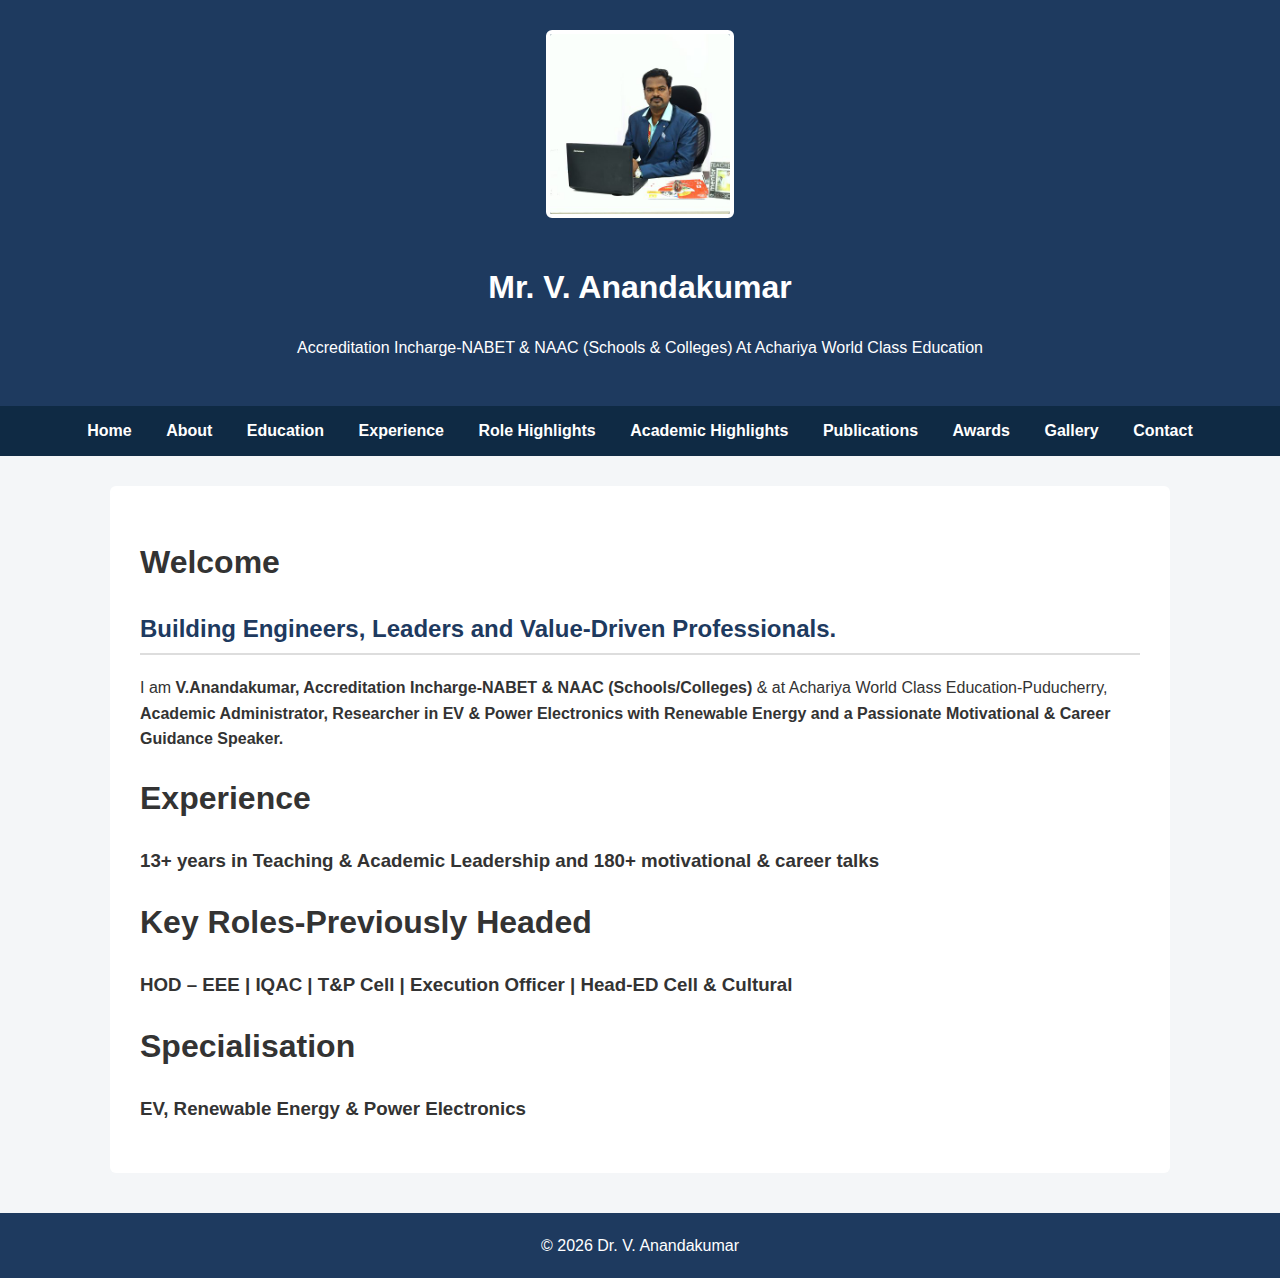
<file: index.html>
<!DOCTYPE html>
<html lang="en">
<head>
  <meta charset="UTF-8">
  <title>Mr. V. Anandakumar</title>
  <link rel="stylesheet" href="style.css">
</head>
<body>

<header>
  <img src="profile.jpg" width="500px" alt="Mr. V. Anandakumar">
  <h1>Mr. V. Anandakumar</h1>
  <p>Accreditation Incharge-NABET & NAAC (Schools & Colleges) At Achariya World Class Education </p>
</header>

<nav>
  <a href="index.html">Home</a>
  <a href="about.html">About</a>
  <a href="education.html">Education</a>
  <a href="experience.html">Experience</a>
  <a href="Role Highlights.htm">Role Highlights</a>
  <a href="Academic.html">Academic Highlights</a>
  <a href="publications.html">Publications</a>
  <a href="awards.html">Awards</a>
   <a href="Gallery.html">Gallery</a>
  <a href="contact.html">Contact</a>
</nav>

<section>
  <h1>Welcome</h1>
  <p>
    

    <h2>Building Engineers, Leaders and Value-Driven Professionals.</h2>

I am <b>V.Anandakumar, Accreditation Incharge-NABET & NAAC (Schools/Colleges) </b>& at Achariya World Class Education-Puducherry,<b> Academic Administrator, Researcher in EV & Power Electronics with Renewable Energy and a Passionate Motivational & Career Guidance Speaker.</b>
<h1>Experience</h1>
<h3>13+ years in Teaching & Academic Leadership and 180+ motivational & career talks
</h3>

<h1>Key Roles-Previously Headed</h1>
<h3>HOD – EEE | IQAC | T&P Cell | Execution Officer | Head-ED Cell & Cultural</h3>

<h1>Specialisation</h1>
<h3>EV, Renewable Energy & Power Electronics</h3>


  </p>

</section>

<footer>
  © 2026 Dr. V. Anandakumar
</footer>

</body>
</html>
</file>
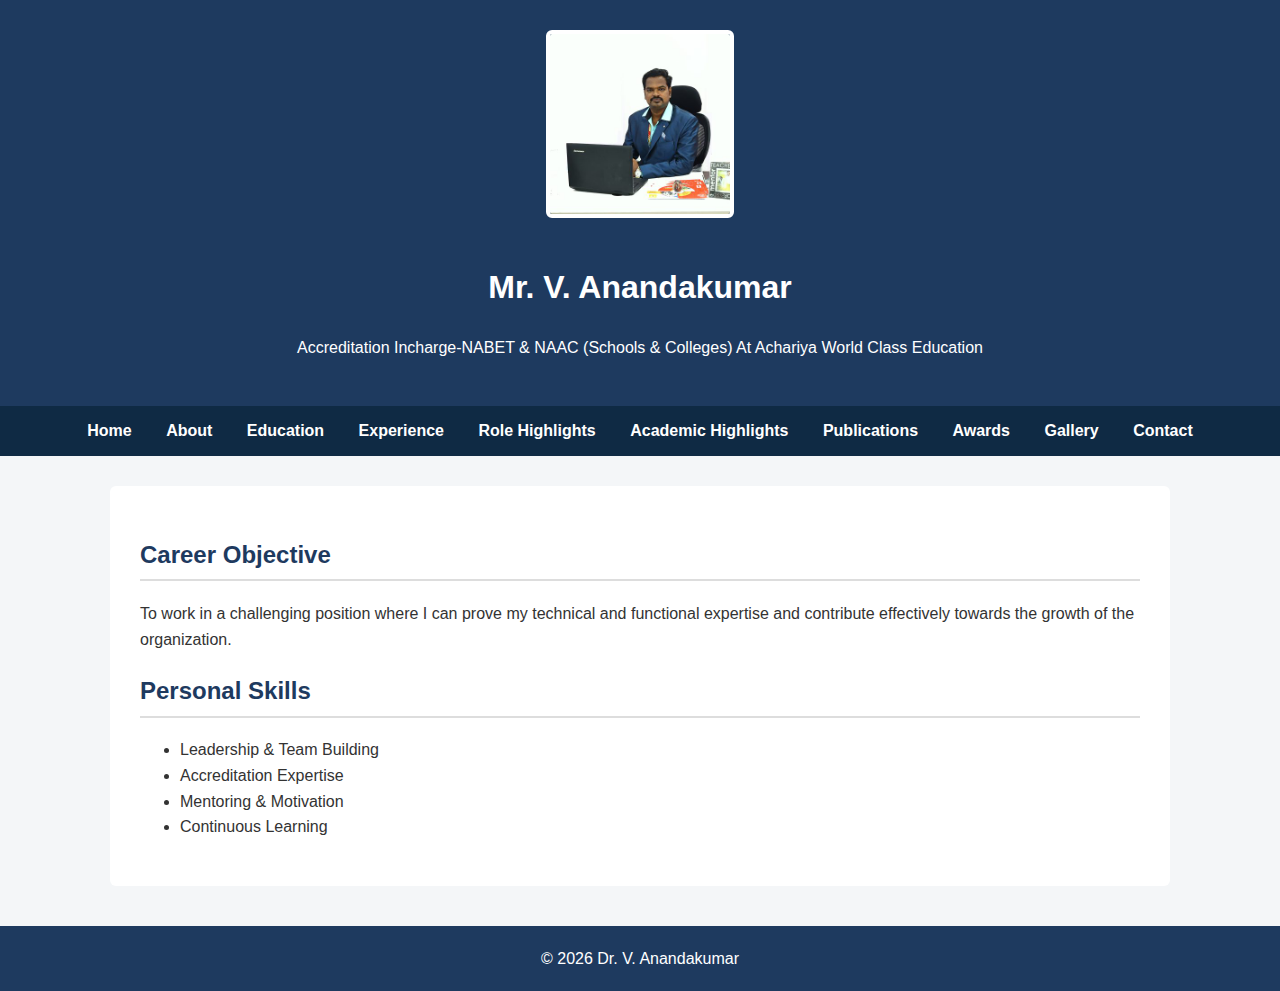
<file: about.html>
<!DOCTYPE html>
<html>
<head>
  <title>About | Dr. V. Anandakumar</title>
  <link rel="stylesheet" href="style.css">
</head>
<body>


<header>
  <img src="profile.jpg" width="500px" alt="Mr. V. Anandakumar">
  <h1>Mr. V. Anandakumar</h1>
  <p>Accreditation Incharge-NABET & NAAC (Schools & Colleges) At Achariya World Class Education </p>
</header>

<nav>
  <a href="index.html">Home</a>
  <a href="about.html">About</a>
  <a href="education.html">Education</a>
  <a href="experience.html">Experience</a>
  <a href="Role Highlights.htm">Role Highlights</a>
  <a href="Academic.html">Academic Highlights</a>
  <a href="publications.html">Publications</a>
  <a href="awards.html">Awards</a>
   <a href="Gallery.html">Gallery</a>
  <a href="contact.html">Contact</a>
</nav>

<section>
  <h2>Career Objective</h2>
  <p>
    To work in a challenging position where I can prove my technical and functional
    expertise and contribute effectively towards the growth of the organization.
  </p>

  <h2>Personal Skills</h2>
  <ul>
    <li>Leadership & Team Building</li>
    <li>Accreditation Expertise</li>
    <li>Mentoring & Motivation</li>
    <li>Continuous Learning</li>
  </ul>


</section>

<footer>© 2026 Dr. V. Anandakumar</footer>
</body>
</html>
</file>
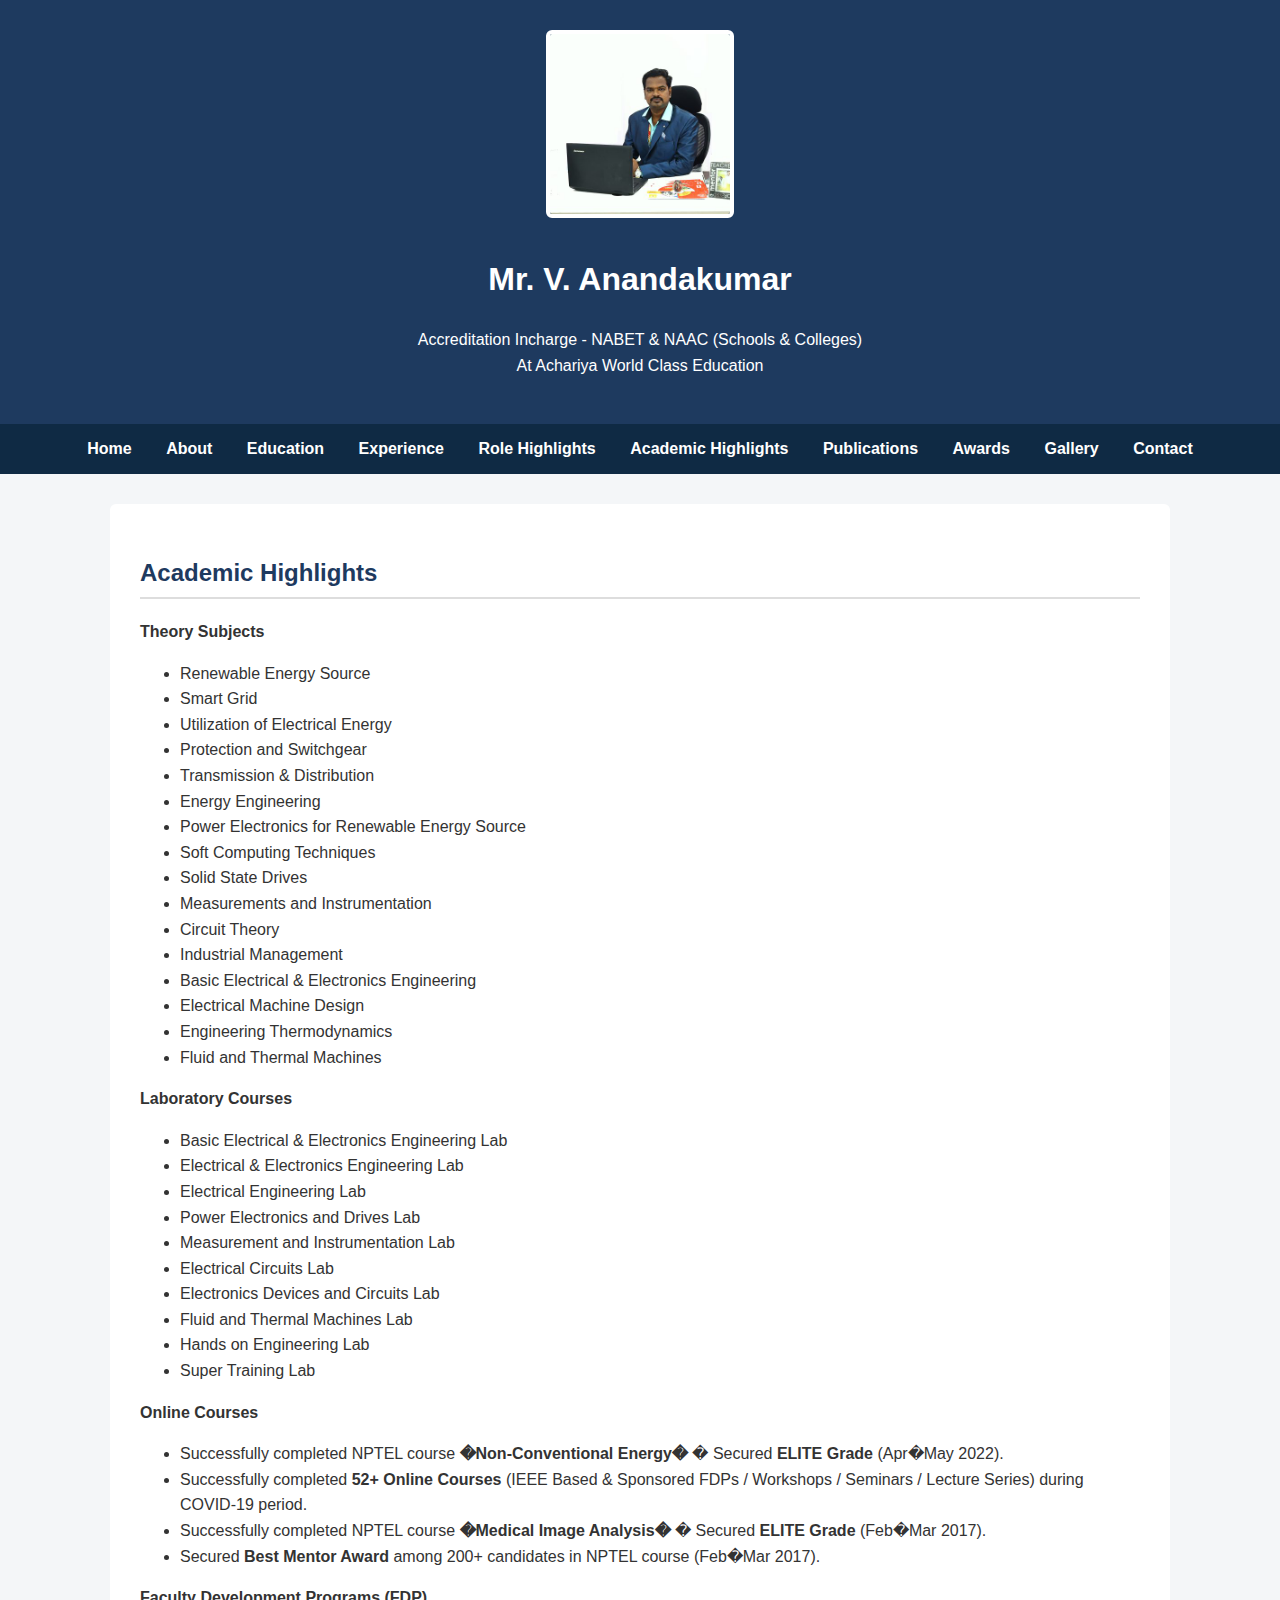
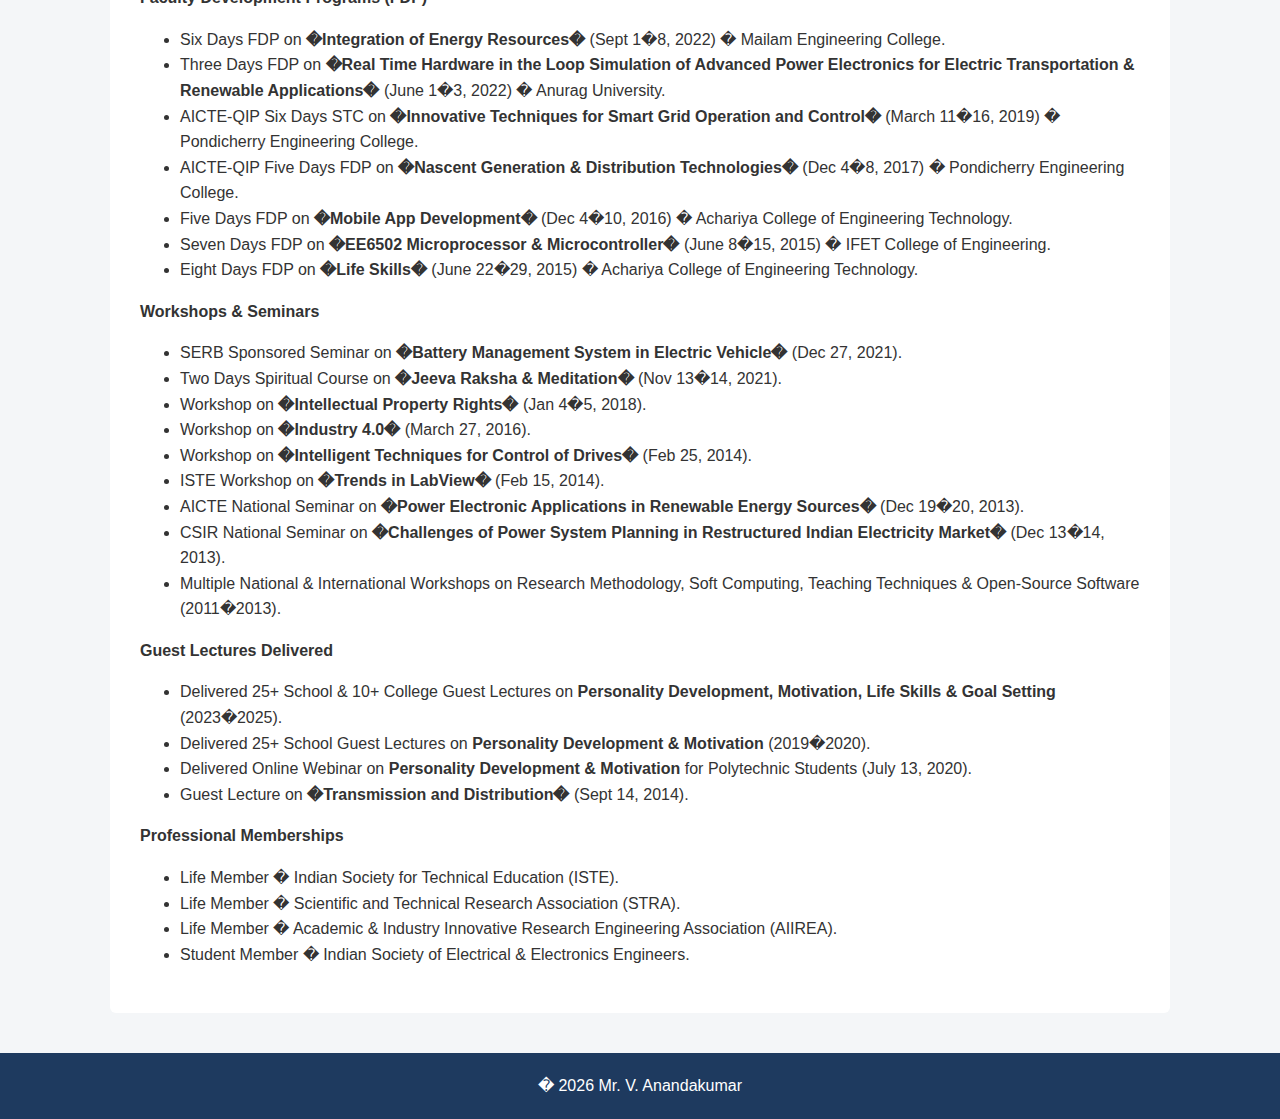
<file: Academic.html>
<html><head><title>Publicatinos</title></head><body>
 <head>
  <title>Publicatinos</title>
  <link rel="stylesheet" href="style.css">
</head>
<body>
  <header>
    <img src="profile.jpg" alt="Mr. V. Anandakumar">
    <h1>Mr. V. Anandakumar</h1>
    <p>Accreditation Incharge - NABET & NAAC (Schools & Colleges)<br>At Achariya World Class Education</p>
</header>
  <nav>
  <a href="index.html">Home</a>
  <a href="about.html">About</a>
  <a href="education.html">Education</a>
  <a href="experience.html">Experience</a>
  <a href="Role Highlights.htm">Role Highlights</a>
  <a href="Academic.html">Academic Highlights</a>
  <a href="publications.html">Publications</a>
  <a href="awards.html">Awards</a>
   <a href="Gallery.html">Gallery</a>
  <a href="contact.html">Contact</a>
</nav>


  <section id="research">
   <h2>Academic Highlights</h2>

    <div class="section-title"><b>Theory Subjects</b></div>
    <ul>
        <li>Renewable Energy Source</li>
        <li>Smart Grid</li>
        <li>Utilization of Electrical Energy</li>
        <li>Protection and Switchgear</li>
        <li>Transmission & Distribution</li>
        <li>Energy Engineering</li>
        <li>Power Electronics for Renewable Energy Source</li>
        <li>Soft Computing Techniques</li>
        <li>Solid State Drives</li>
        <li>Measurements and Instrumentation</li>
        <li>Circuit Theory</li>
        <li>Industrial Management</li>
        <li>Basic Electrical & Electronics Engineering</li>
        <li>Electrical Machine Design</li>
        <li>Engineering Thermodynamics</li>
        <li>Fluid and Thermal Machines</li>
    </ul>

    <div class="section-title"<b><b>Laboratory Courses</b></b></div>
    <ul>
        <li>Basic Electrical & Electronics Engineering Lab</li>
        <li>Electrical & Electronics Engineering Lab</li>
        <li>Electrical Engineering Lab</li>
        <li>Power Electronics and Drives Lab</li>
        <li>Measurement and Instrumentation Lab</li>
        <li>Electrical Circuits Lab</li>
        <li>Electronics Devices and Circuits Lab</li>
        <li>Fluid and Thermal Machines Lab</li>
        <li>Hands on Engineering Lab</li>
        <li>Super Training Lab</li>
    </ul>

    <div class="section-title"><b>Online Courses</b></div>
<ul>
<li>Successfully completed NPTEL course <b>�Non-Conventional Energy�</b> � Secured <b>ELITE Grade</b> (Apr�May 2022).</li>
<li>Successfully completed <b>52+ Online Courses</b> (IEEE Based & Sponsored FDPs / Workshops / Seminars / Lecture Series) during COVID-19 period.</li>
<li>Successfully completed NPTEL course <b>�Medical Image Analysis�</b> � Secured <b>ELITE Grade</b> (Feb�Mar 2017).</li>
<li>Secured <b>Best Mentor Award</b> among 200+ candidates in NPTEL course (Feb�Mar 2017).</li>
</ul>

<div class="section-title"><b>Faculty Development Programs (FDP)</b></div>
<ul>
<li>Six Days FDP on <b>�Integration of Energy Resources�</b> (Sept 1�8, 2022) � Mailam Engineering College.</li>
<li>Three Days FDP on <b>�Real Time Hardware in the Loop Simulation of Advanced Power Electronics for Electric Transportation & Renewable Applications�</b> (June 1�3, 2022) � Anurag University.</li>
<li>AICTE-QIP Six Days STC on <b>�Innovative Techniques for Smart Grid Operation and Control�</b> (March 11�16, 2019) � Pondicherry Engineering College.</li>
<li>AICTE-QIP Five Days FDP on <b>�Nascent Generation & Distribution Technologies�</b> (Dec 4�8, 2017) � Pondicherry Engineering College.</li>
<li>Five Days FDP on <b>�Mobile App Development�</b> (Dec 4�10, 2016) � Achariya College of Engineering Technology.</li>
<li>Seven Days FDP on <b>�EE6502 Microprocessor & Microcontroller�</b> (June 8�15, 2015) � IFET College of Engineering.</li>
<li>Eight Days FDP on <b>�Life Skills�</b> (June 22�29, 2015) � Achariya College of Engineering Technology.</li>
</ul>

<div class="section-title"><b>Workshops & Seminars</b></div>
<ul>
<li>SERB Sponsored Seminar on <b>�Battery Management System in Electric Vehicle�</b> (Dec 27, 2021).</li>
<li>Two Days Spiritual Course on <b>�Jeeva Raksha & Meditation�</b> (Nov 13�14, 2021).</li>
<li>Workshop on <b>�Intellectual Property Rights�</b> (Jan 4�5, 2018).</li>
<li>Workshop on <b>�Industry 4.0�</b> (March 27, 2016).</li>
<li>Workshop on <b>�Intelligent Techniques for Control of Drives�</b> (Feb 25, 2014).</li>
<li>ISTE Workshop on <b>�Trends in LabView�</b> (Feb 15, 2014).</li>
<li>AICTE National Seminar on <b>�Power Electronic Applications in Renewable Energy Sources�</b> (Dec 19�20, 2013).</li>
<li>CSIR National Seminar on <b>�Challenges of Power System Planning in Restructured Indian Electricity Market�</b> (Dec 13�14, 2013).</li>
<li>Multiple National & International Workshops on Research Methodology, Soft Computing, Teaching Techniques & Open-Source Software (2011�2013).</li>
</ul>

<div class="section-title"><b>Guest Lectures Delivered</b></div>
<ul>
<li>Delivered 25+ School & 10+ College Guest Lectures on <b>Personality Development, Motivation, Life Skills & Goal Setting</b> (2023�2025).</li>
<li>Delivered 25+ School Guest Lectures on <b>Personality Development & Motivation</b> (2019�2020).</li>
<li>Delivered Online Webinar on <b>Personality Development & Motivation</b> for Polytechnic Students (July 13, 2020).</li>
<li>Guest Lecture on <b>�Transmission and Distribution�</b> (Sept 14, 2014).</li>
</ul>

<div class="section-title"><b>Professional Memberships</b></div>
<ul>
<li>Life Member � Indian Society for Technical Education (ISTE).</li>
<li>Life Member � Scientific and Technical Research Association (STRA).</li>
<li>Life Member � Academic & Industry Innovative Research Engineering Association (AIIREA).</li>
<li>Student Member � Indian Society of Electrical & Electronics Engineers.</li>
</ul>

</section>
<footer>
  � 2026 Mr. V. Anandakumar
</footer>
</body></html>
</file>
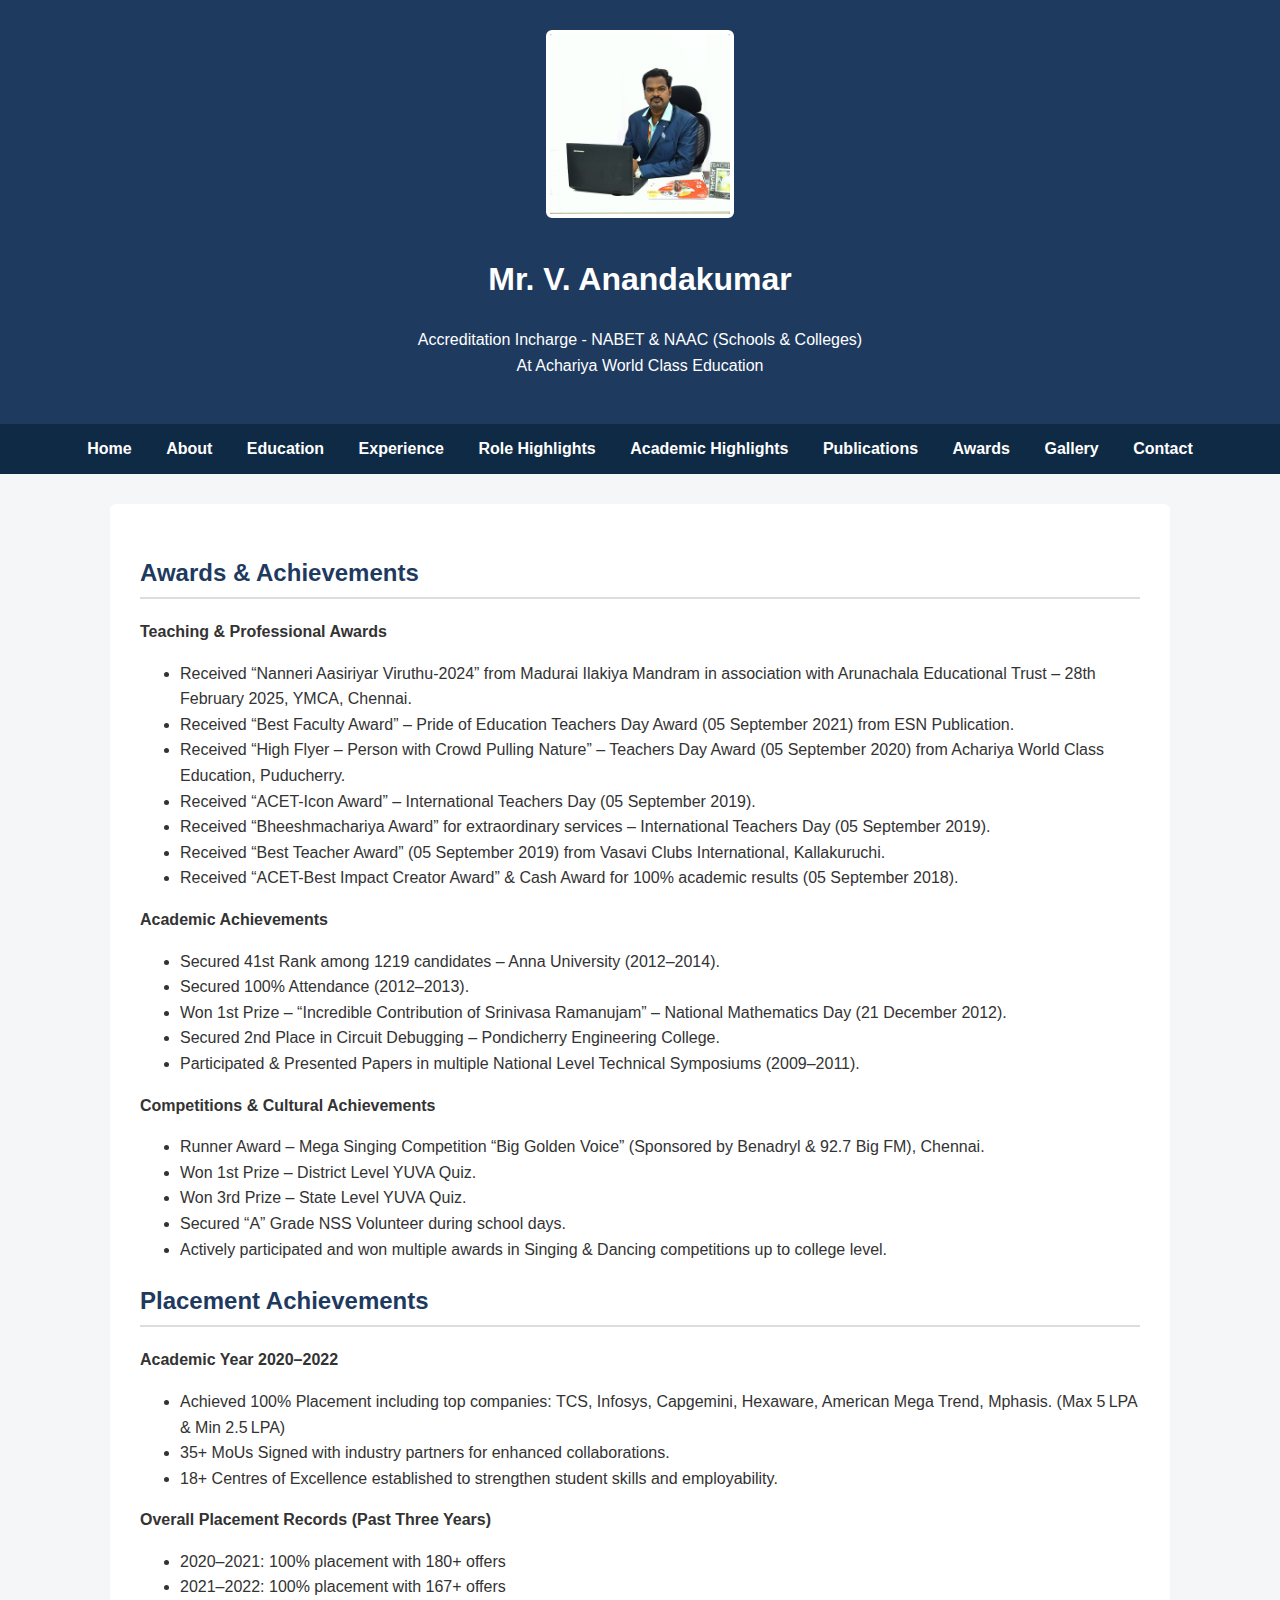
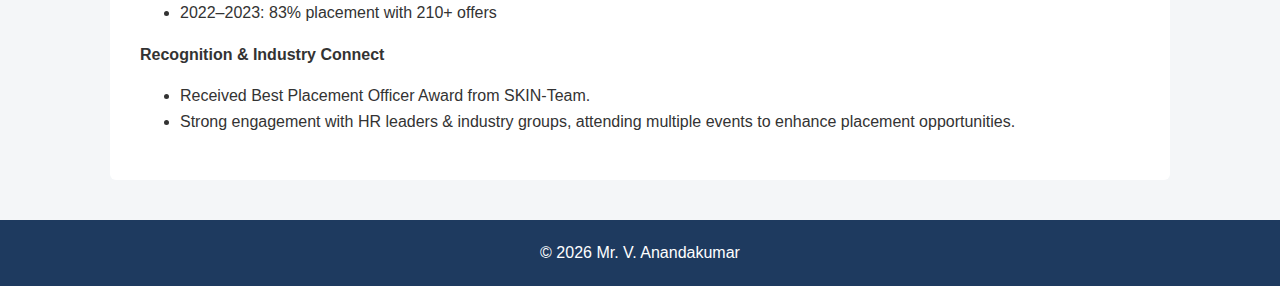
<file: awards.html>
<html><head><title>Publicatinos</title></head><body>
 <head>
  <title>Publicatinos</title>
  <link rel="stylesheet" href="style.css">
</head>
<body>
<header>
    <img src="profile.jpg" alt="Mr. V. Anandakumar">
    <h1>Mr. V. Anandakumar</h1>
    <p>Accreditation Incharge - NABET & NAAC (Schools & Colleges)<br>At Achariya World Class Education</p>
</header>
<nav>
  <a href="index.html">Home</a>
  <a href="about.html">About</a>
  <a href="education.html">Education</a>
  <a href="experience.html">Experience</a>
  <a href="Role Highlights.htm">Role Highlights</a>
  <a href="Academic.html">Academic Highlights</a>
  <a href="publications.html">Publications</a>
  <a href="awards.html">Awards</a>
   <a href="Gallery.html">Gallery</a>
  <a href="contact.html">Contact</a>
</nav>

<section id="awards">
  <h2>Awards & Achievements</h2>

<div class="section-title"><b>Teaching & Professional Awards</b></div>
<ul>
<li>Received <span class="highlight">“Nanneri Aasiriyar Viruthu-2024”</span> from Madurai Ilakiya Mandram in association with Arunachala Educational Trust – 28th February 2025, YMCA, Chennai.</li>
<li>Received <span class="highlight">“Best Faculty Award”</span> – Pride of Education Teachers Day Award (05 September 2021) from ESN Publication.</li>
<li>Received <span class="highlight">“High Flyer – Person with Crowd Pulling Nature”</span> – Teachers Day Award (05 September 2020) from Achariya World Class Education, Puducherry.</li>
<li>Received <span class="highlight">“ACET-Icon Award”</span> – International Teachers Day (05 September 2019).</li>
<li>Received <span class="highlight">“Bheeshmachariya Award”</span> for extraordinary services – International Teachers Day (05 September 2019).</li>
<li>Received <span class="highlight">“Best Teacher Award”</span> (05 September 2019) from Vasavi Clubs International, Kallakuruchi.</li>
<li>Received <span class="highlight">“ACET-Best Impact Creator Award”</span> & <span class="highlight">Cash Award</span> for 100% academic results (05 September 2018).</li>
</ul>

<div class="section-title"><b>Academic Achievements</b></div>
<ul>
<li>Secured <span class="highlight">41st Rank</span> among 1219 candidates – Anna University (2012–2014).</li>
<li>Secured <span class="highlight">100% Attendance</span> (2012–2013).</li>
<li>Won <span class="highlight">1st Prize</span> – “Incredible Contribution of Srinivasa Ramanujam” – National Mathematics Day (21 December 2012).</li>
<li>Secured <span class="highlight">2nd Place</span> in Circuit Debugging – Pondicherry Engineering College.</li>
<li>Participated & Presented Papers in multiple National Level Technical Symposiums (2009–2011).</li>
</ul>

<div class="section-title"><b>Competitions & Cultural Achievements</b></div>
<ul>
<li>Runner Award – Mega Singing Competition <span class="highlight">“Big Golden Voice”</span> (Sponsored by Benadryl & 92.7 Big FM), Chennai.</li>
<li>Won <span class="highlight">1st Prize</span> – District Level YUVA Quiz.</li>
<li>Won <span class="highlight">3rd Prize</span> – State Level YUVA Quiz.</li>
<li>Secured <span class="highlight">“A” Grade NSS Volunteer</span> during school days.</li>
<li>Actively participated and won multiple awards in Singing & Dancing competitions up to college level.</li>
</ul>
<h2>Placement Achievements</h2>

<div class="section-title"><b>Academic Year 2020–2022</b></div>
<ul>
    <li>Achieved <span class="highlight">100% Placement</span> including top companies: TCS, Infosys, Capgemini, Hexaware, American Mega Trend, Mphasis. (Max 5 LPA & Min 2.5 LPA)</li>
    <li><span class="highlight">35+ MoUs Signed</span> with industry partners for enhanced collaborations.</li>
    <li><span class="highlight">18+ Centres of Excellence</span> established to strengthen student skills and employability.</li>
</ul>

<div class="section-title"><b>Overall Placement Records (Past Three Years)</b></div>
<ul>
    <li><span class="highlight">2020–2021:</span> 100% placement with 180+ offers</li>
    <li><span class="highlight">2021–2022:</span> 100% placement with 167+ offers</li>
    <li><span class="highlight">2022–2023:</span> 83% placement with 210+ offers</li>
</ul>

<div class="section-title"><b>Recognition & Industry Connect</b></div>
<ul>
    <li>Received <span class="highlight">Best Placement Officer Award</span> from SKIN-Team.</li>
    <li>Strong engagement with HR leaders & industry groups, attending multiple events to enhance placement opportunities.</li>
</ul>

</section>
<footer>
  © 2026 Mr. V. Anandakumar
</footer>
</body></html>
</file>
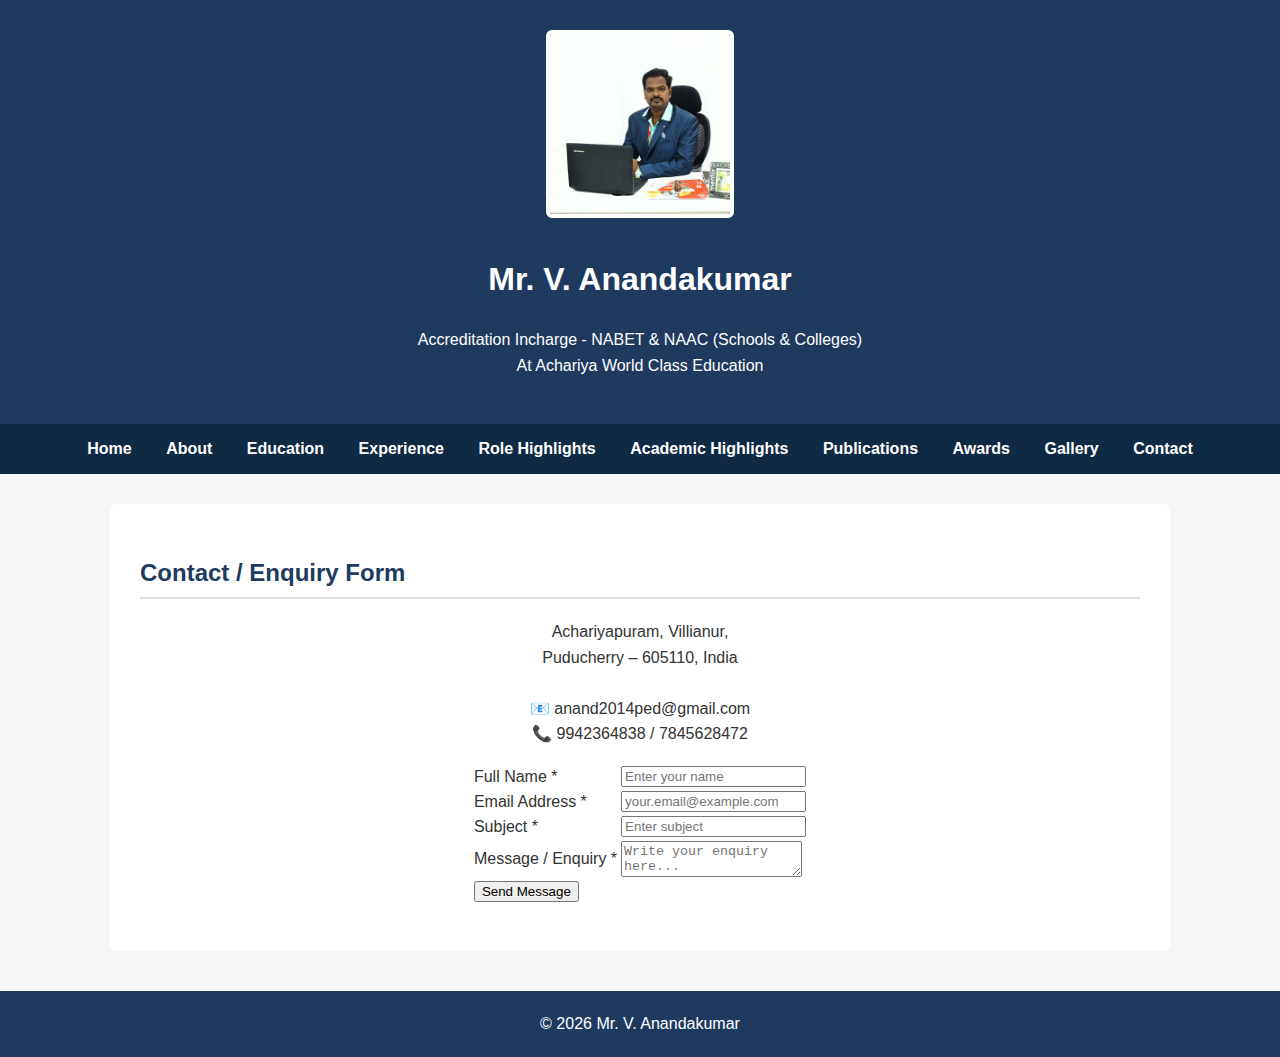
<file: contact.html>
<html><head><title>Research</title></head><body>
 <head>
  <title>Experience</title>
  <link rel="stylesheet" href="style.css">
</head>
<body>
<header>
    <img src="profile.jpg" alt="Mr. V. Anandakumar">
    <h1>Mr. V. Anandakumar</h1>
    <p>Accreditation Incharge - NABET & NAAC (Schools & Colleges)<br>At Achariya World Class Education</p>
</header>
<nav>
  <a href="index.html">Home</a>
  <a href="about.html">About</a>
  <a href="education.html">Education</a>
  <a href="experience.html">Experience</a>
  <a href="Role Highlights.htm">Role Highlights</a>
  <a href="Academic.html">Academic Highlights</a>
  <a href="publications.html">Publications</a>
  <a href="awards.html">Awards</a>
   <a href="Gallery.html">Gallery</a>
  <a href="contact.html">Contact</a>
</nav>

<section id="contact">
 <h2>Contact / Enquiry Form</h2>
  <p align="center">
    Achariyapuram, Villianur,<br>
    Puducherry – 605110, India<br><br>
    📧 anand2014ped@gmail.com<br>
    📞 9942364838 / 7845628472
  </p>


     <form action="mailto:anand2014ped@gmail.com" method="post" enctype="text/plain">
        <table align="center">
            <tr>
                <td><label for="name">Full Name *</label></td>
                <td><input type="text" id="name" name="Name" placeholder="Enter your name" required></td>
            </tr>

            <tr>
                <td><label for="email">Email Address *</label></td>
                <td><input type="email" id="email" name="Email" placeholder="your.email@example.com" required></td>
            </tr>

            <tr>
                <td><label for="subject">Subject *</label></td>
                <td><input type="text" id="subject" name="Subject" placeholder="Enter subject" required></td>
            </tr>

            <tr>
                <td><label for="message">Message / Enquiry *</label></td>
                <td><textarea id="message" name="Message" placeholder="Write your enquiry here..." required></textarea></td>
            </tr>

            <tr class="submit-row">
                <td colspan="2">
                    <button type="submit" class="submit-btn">Send Message</button>
                </td>
            </tr>
        </table>
    </form>
</section>
<footer>
  © 2026 Mr. V. Anandakumar
</footer>

</body></html>
</file>
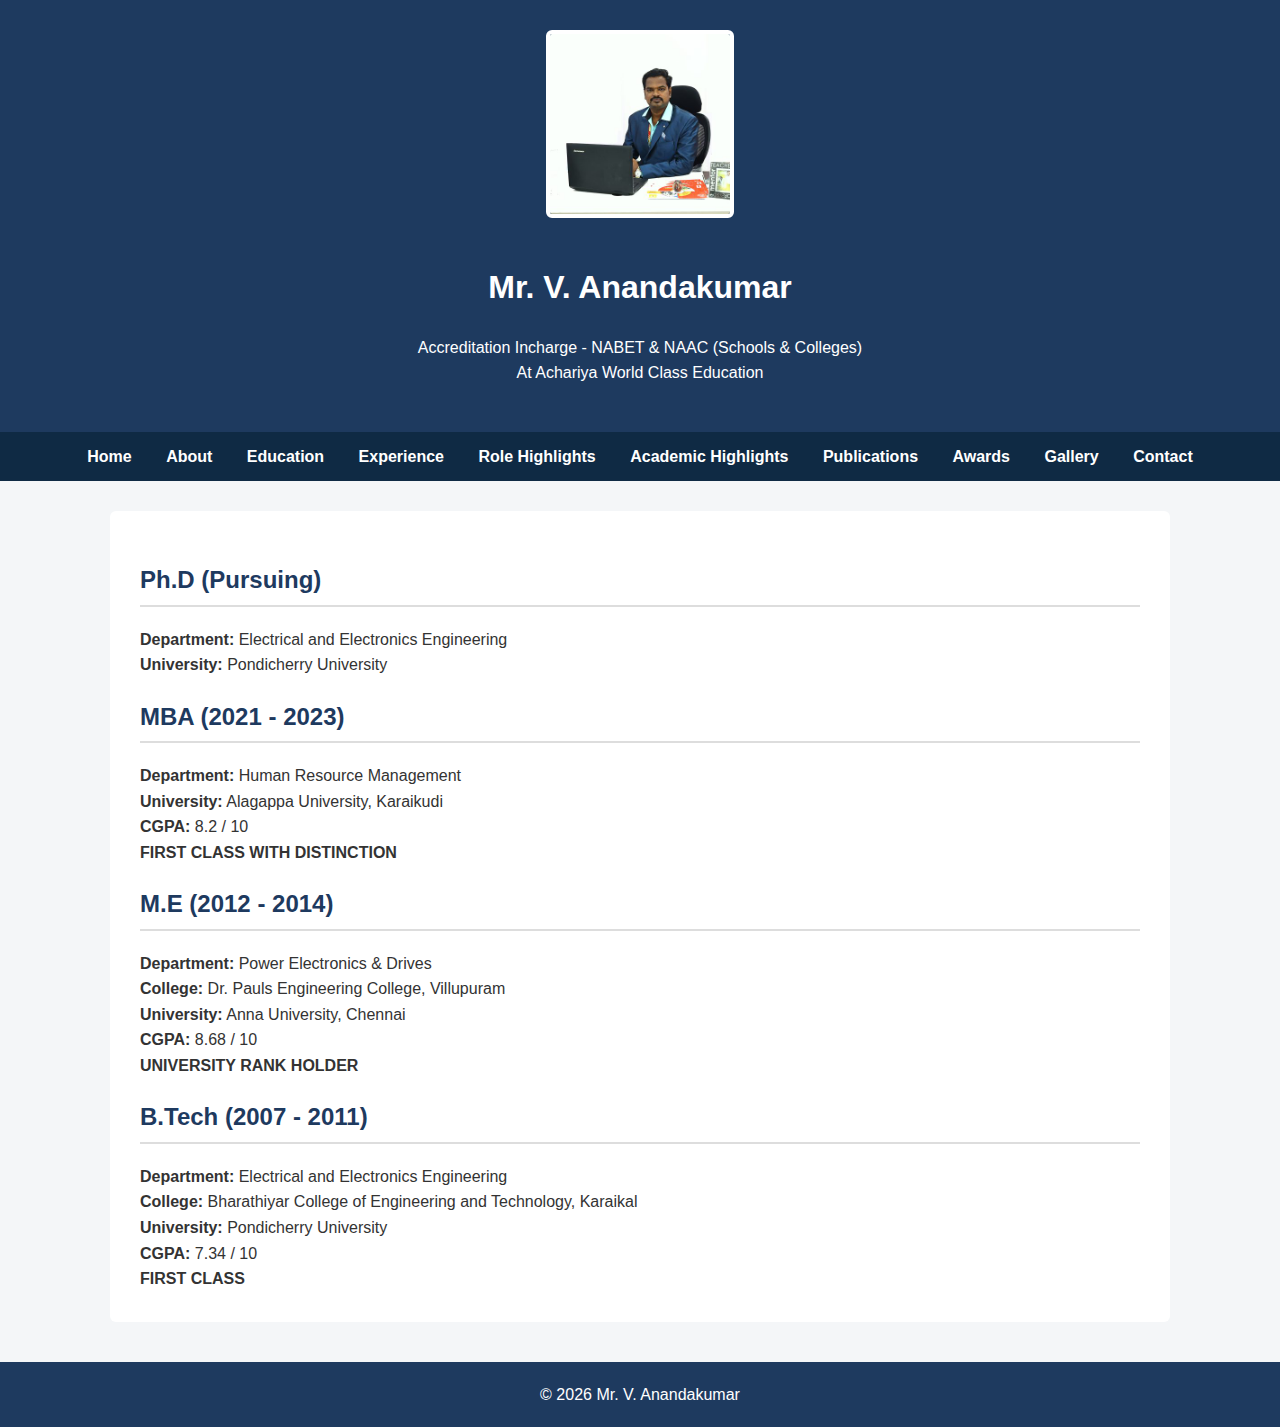
<file: education.html>
<!DOCTYPE html>
<html>
<head>
  <title>Education</title>
  <link rel="stylesheet" href="style.css">
</head>
<body>

<header>
    <img src="profile.jpg" alt="Mr. V. Anandakumar">
    <h1>Mr. V. Anandakumar</h1>
    <p>Accreditation Incharge - NABET & NAAC (Schools & Colleges)<br>At Achariya World Class Education</p>
</header>

<nav>
  <a href="index.html">Home</a>
  <a href="about.html">About</a>
  <a href="education.html">Education</a>
  <a href="experience.html">Experience</a>
  <a href="Role Highlights.htm">Role Highlights</a>
  <a href="Academic.html">Academic Highlights</a>
  <a href="publications.html">Publications</a>
  <a href="awards.html">Awards</a>
   <a href="Gallery.html">Gallery</a>
  <a href="contact.html">Contact</a>
</nav>

<section id="education">

  <div class="container">

    <div class="degree">
        <h2>Ph.D (Pursuing)</h2>
        <div class="details">
            <strong>Department:</strong> Electrical and Electronics Engineering <br>
            <strong>University:</strong> Pondicherry University <br>
        </div>
    </div>

    <div class="degree">
        <h2>MBA (2021 - 2023)</h2>
        <div class="details">
            <strong>Department:</strong> Human Resource Management <br>
            <strong>University:</strong> Alagappa University, Karaikudi <br>
            <strong>CGPA:</strong> 8.2 / 10 <br>
            <span class="highlight"><b>FIRST CLASS WITH DISTINCTION</b></span>
        </div>
    </div>

    <div class="degree">
        <h2>M.E (2012 - 2014)</h2>
        <div class="details">
            <strong>Department:</strong> Power Electronics & Drives <br>
            <strong>College:</strong> Dr. Pauls Engineering College, Villupuram <br>
            <strong>University:</strong> Anna University, Chennai <br>
            <strong>CGPA:</strong> 8.68 / 10 <br>
            <span class="highlight"><b>UNIVERSITY RANK HOLDER</b></span>
        </div>
    </div>

    <div class="degree">
        <h2>B.Tech (2007 - 2011)</h2>
        <div class="details">
            <strong>Department:</strong> Electrical and Electronics Engineering <br>
            <strong>College:</strong> Bharathiyar College of Engineering and Technology, Karaikal <br>
            <strong>University:</strong> Pondicherry University <br>
            <strong>CGPA:</strong> 7.34 / 10 <br>
            <span class="highlight"><b>FIRST CLASS</b></span>
        </div>
    </div>

</div>
</section>

<footer>© 2026 Mr. V. Anandakumar</footer>
</body>
</html>
</file>
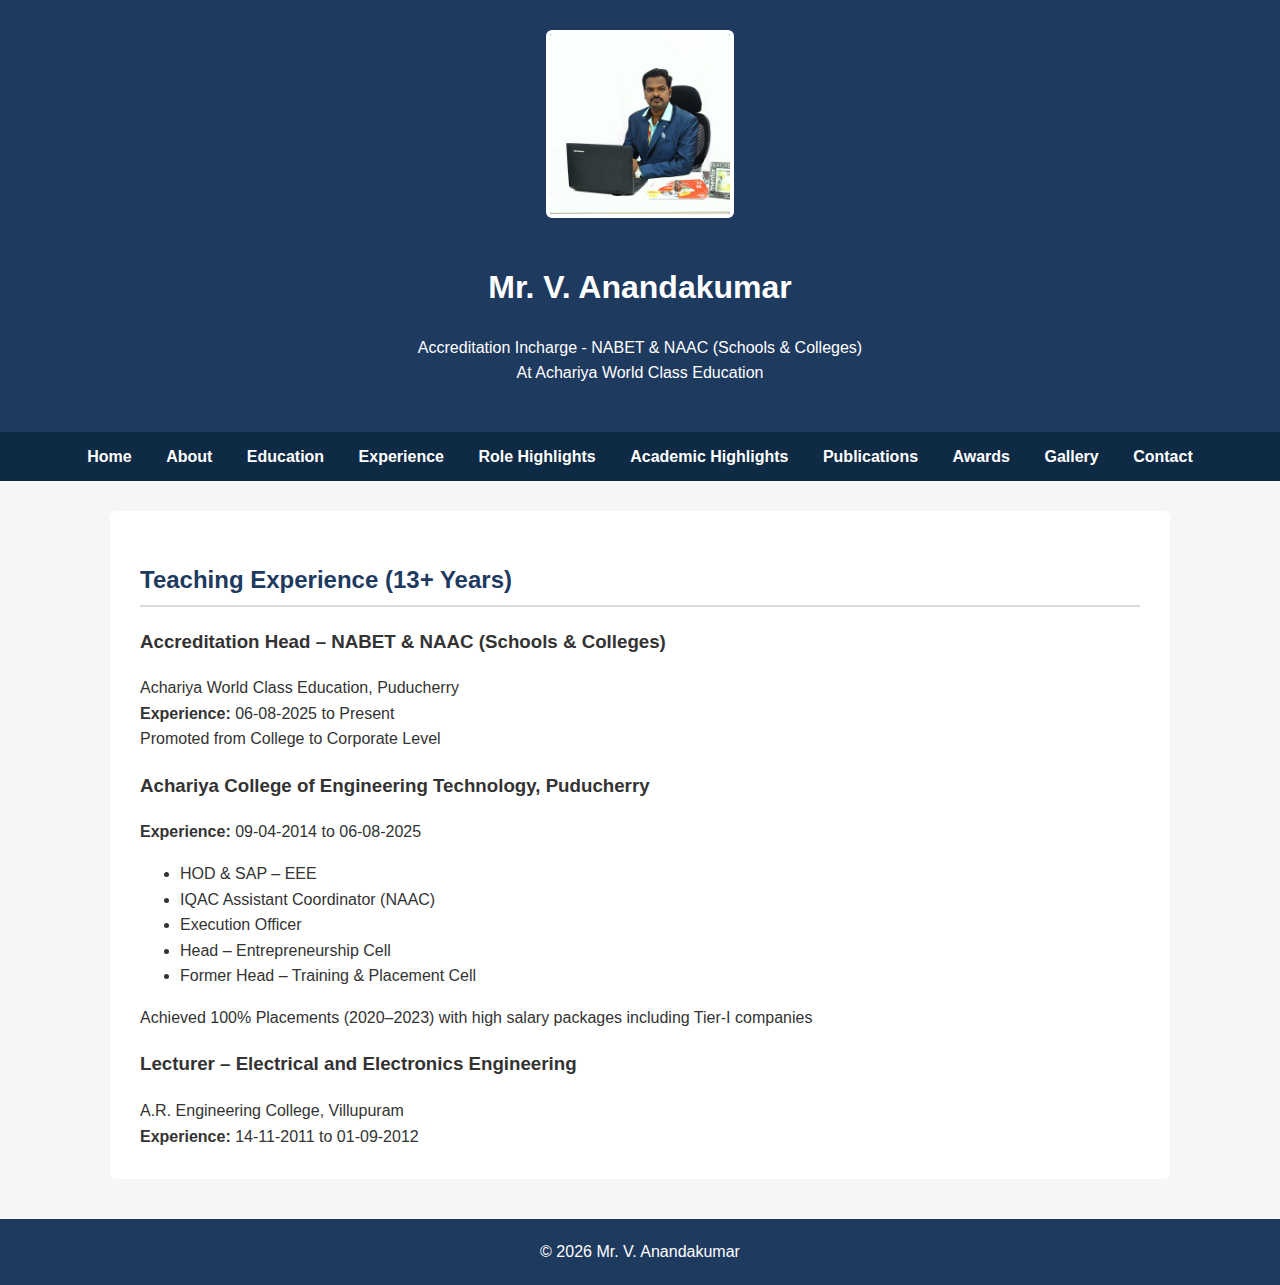
<file: experience.html>
<!DOCTYPE html>
<html>
<head>
  <title>Experience</title>
  <link rel="stylesheet" href="style.css">
</head>
<body>

<header>
    <img src="profile.jpg" alt="Mr. V. Anandakumar">
    <h1>Mr. V. Anandakumar</h1>
    <p>Accreditation Incharge - NABET & NAAC (Schools & Colleges)<br>At Achariya World Class Education</p>
</header>

<nav>
  <a href="index.html">Home</a>
  <a href="about.html">About</a>
  <a href="education.html">Education</a>
  <a href="experience.html">Experience</a>
  <a href="Role Highlights.htm">Role Highlights</a>
  <a href="Academic.html">Academic Highlights</a>
  <a href="publications.html">Publications</a>
  <a href="awards.html">Awards</a>
   <a href="Gallery.html">Gallery</a>
  <a href="contact.html">Contact</a>
</nav>

<section id="experience">
  <h2>Teaching Experience (13+ Years)</h2>

 <div class="job">
        <h3>Accreditation Head – NABET & NAAC (Schools & Colleges)</h3>
        <div class="org">Achariya World Class Education, Puducherry</div>
        <div class="details">
            <strong>Experience:</strong> 06-08-2025 to Present <br>
            <span class="highlight">Promoted from College to Corporate Level</span>
        </div>
    </div>

    <div class="job">
        <h3>Achariya College of Engineering Technology, Puducherry</h3>
        <div class="details">
            <strong>Experience:</strong> 09-04-2014 to 06-08-2025
            <ul>
                <li>HOD & SAP – EEE</li>
                <li>IQAC Assistant Coordinator (NAAC)</li>
                <li>Execution Officer</li>
                <li>Head – Entrepreneurship Cell</li>
                <li>Former Head – Training & Placement Cell</li>
            </ul>
            <span class="highlight">
                Achieved 100% Placements (2020–2023) with high salary packages including Tier-I companies
            </span>
        </div>
    </div>

    <div class="job">
        <h3>Lecturer – Electrical and Electronics Engineering</h3>
        <div class="org">A.R. Engineering College, Villupuram</div>
        <div class="details">
            <strong>Experience:</strong> 14-11-2011 to 01-09-2012
        </div>
    </div>

</section>

<footer>© 2026 Mr. V. Anandakumar</footer>
</body>
</html>
</file>
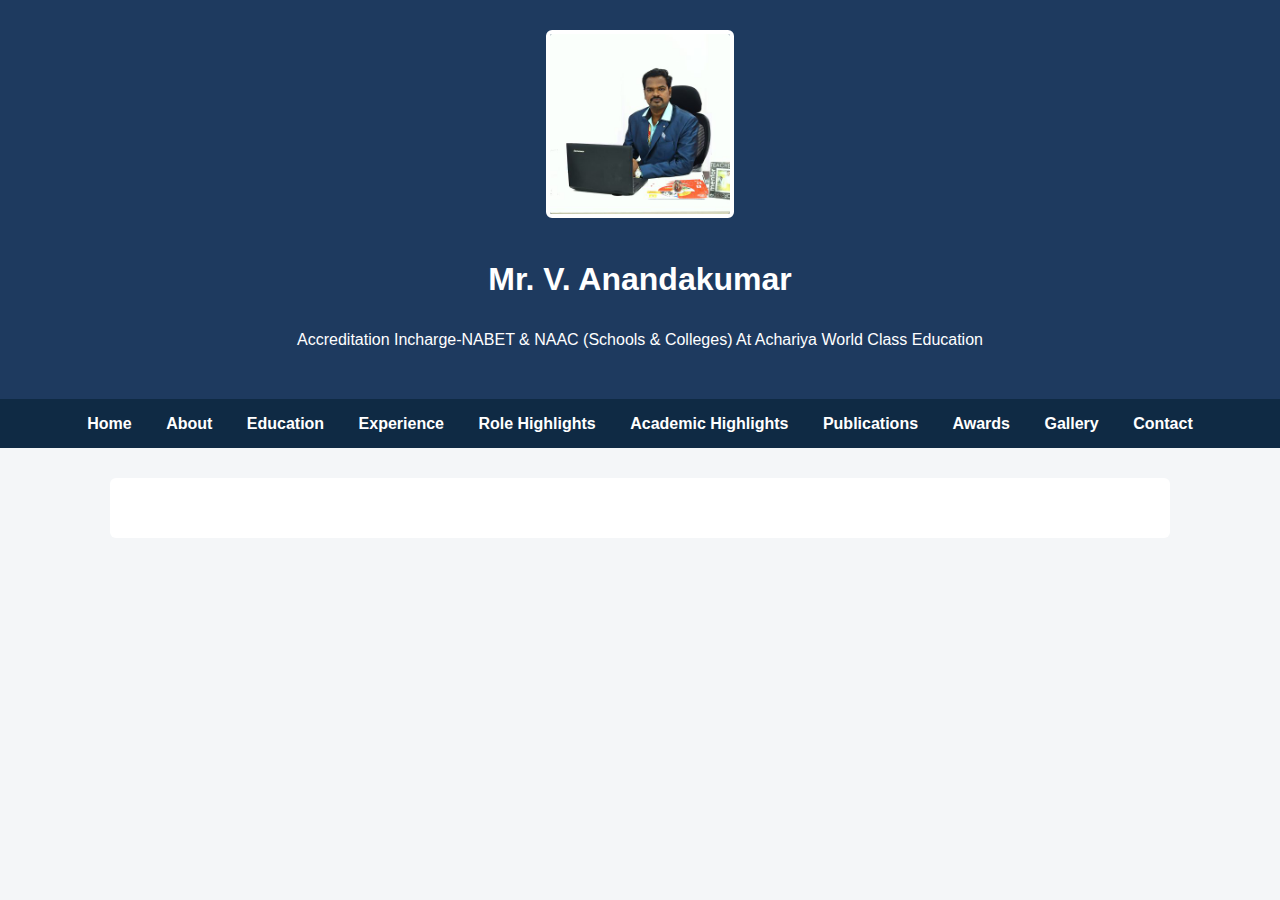
<file: Gallery.htm>
<head>
  <title>Gallery</title>
  <link rel="stylesheet" href="style.css">
</head>
<body>
<header>
  <img src="profile.jpg" width="500px" alt="Mr. V. Anandakumar">
  <h1>Mr. V. Anandakumar</h1>
  <p>Accreditation Incharge-NABET & NAAC (Schools & Colleges) At Achariya World Class Education </p>
</header>
<nav>
  <a href="index.html">Home</a>
  <a href="about.html">About</a>
  <a href="education.html">Education</a>
  <a href="experience.html">Experience</a>
  <a href="Role Highlights.htm">Role Highlights</a>
  <a href="Academic.html">Academic Highlights</a>
  <a href="publications.html">Publications</a>
  <a href="awards.html">Awards</a>
   <a href="Gallery.html">Gallery</a>
  <a href="contact.html">Contact</a>
</nav>


  <section id="research">


</section>

</body></html>
</file>
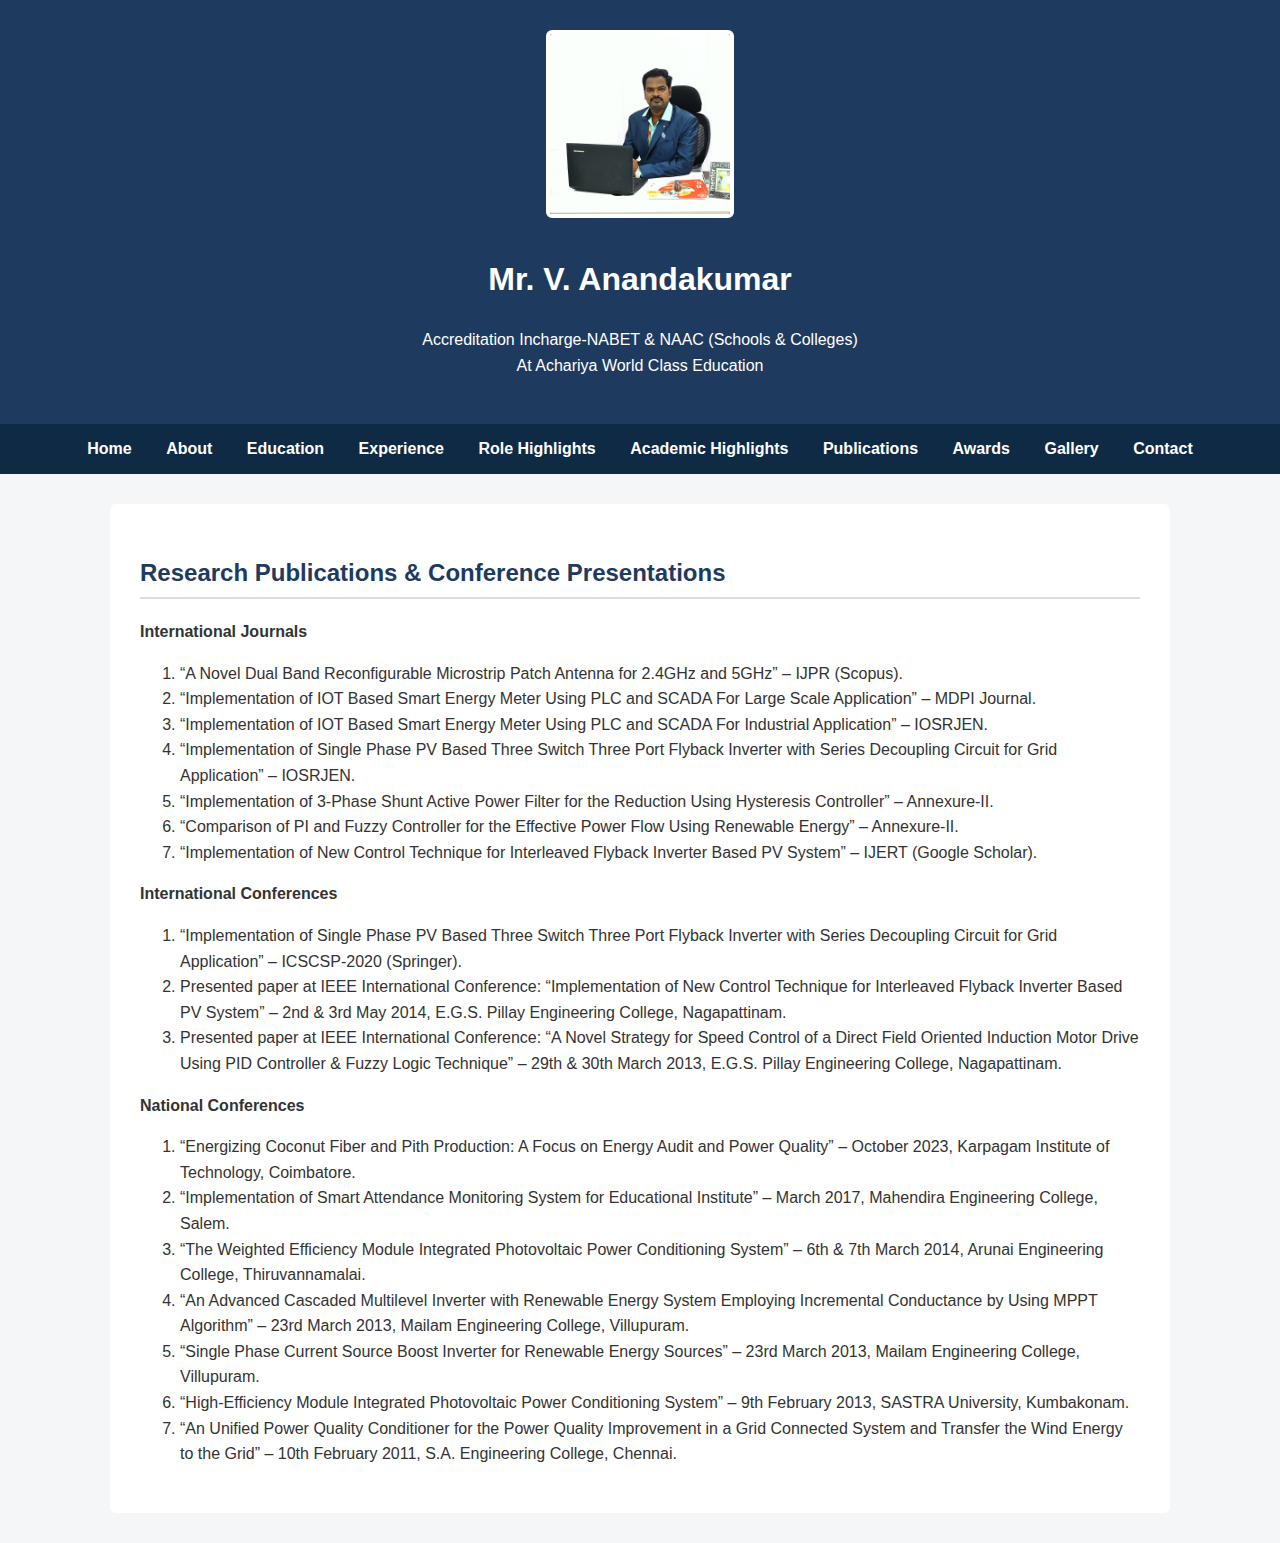
<file: publications.html>
<html><head><title>Publicatinos</title></head><body>
  <title>Publicatinos</title>
  <link rel="stylesheet" href="style.css">
<body>
<header>
  <img src="profile.jpg" width="500px" alt="Mr. V. Anandakumar">
  <h1>Mr. V. Anandakumar</h1>
  <p>Accreditation Incharge-NABET & NAAC (Schools & Colleges) <br> At Achariya World Class Education </p>
</header>
<nav>
  <a href="index.html">Home</a>
  <a href="about.html">About</a>
  <a href="education.html">Education</a>
  <a href="experience.html">Experience</a>
  <a href="Role Highlights.htm">Role Highlights</a>
  <a href="Academic.html">Academic Highlights</a>
  <a href="publications.html">Publications</a>
  <a href="awards.html">Awards</a>
   <a href="Gallery.html">Gallery</a>
  <a href="contact.html">Contact</a>
</nav>

  <section id="publications">
   <h2>Research Publications & Conference Presentations</h2>

    <div class="section-title"><b>International Journals</b></div>
    <ol>
        <li>“A Novel Dual Band Reconfigurable Microstrip Patch Antenna for 2.4GHz and 5GHz” – IJPR (Scopus).</li>
        <li>“Implementation of IOT Based Smart Energy Meter Using PLC and SCADA For Large Scale Application” – MDPI Journal.</li>
        <li>“Implementation of IOT Based Smart Energy Meter Using PLC and SCADA For Industrial Application” – IOSRJEN.</li>
        <li>“Implementation of Single Phase PV Based Three Switch Three Port Flyback Inverter with Series Decoupling Circuit for Grid Application” – IOSRJEN.</li>
        <li>“Implementation of 3-Phase Shunt Active Power Filter for the Reduction Using Hysteresis Controller” – Annexure-II.</li>
        <li>“Comparison of PI and Fuzzy Controller for the Effective Power Flow Using Renewable Energy” – Annexure-II.</li>
        <li>“Implementation of New Control Technique for Interleaved Flyback Inverter Based PV System” – IJERT (Google Scholar).</li>
    </ol>

    <div class="section-title"><b>International Conferences</b></div>
    <ol>
        <li>“Implementation of Single Phase PV Based Three Switch Three Port Flyback Inverter with Series Decoupling Circuit for Grid Application” – ICSCSP-2020 (Springer).</li>
        <li>Presented paper at IEEE International Conference: “Implementation of New Control Technique for Interleaved Flyback Inverter Based PV System” – 2nd & 3rd May 2014, E.G.S. Pillay Engineering College, Nagapattinam.</li>
        <li>Presented paper at IEEE International Conference: “A Novel Strategy for Speed Control of a Direct Field Oriented Induction Motor Drive Using PID Controller & Fuzzy Logic Technique” – 29th & 30th March 2013, E.G.S. Pillay Engineering College, Nagapattinam.</li>
    </ol>

    <div class="section-title"><b>National Conferences</b></div>
    <ol>
        <li>“Energizing Coconut Fiber and Pith Production: A Focus on Energy Audit and Power Quality” – October 2023, Karpagam Institute of Technology, Coimbatore.</li>
        <li>“Implementation of Smart Attendance Monitoring System for Educational Institute” – March 2017, Mahendira Engineering College, Salem.</li>
        <li>“The Weighted Efficiency Module Integrated Photovoltaic Power Conditioning System” – 6th & 7th March 2014, Arunai Engineering College, Thiruvannamalai.</li>
        <li>“An Advanced Cascaded Multilevel Inverter with Renewable Energy System Employing Incremental Conductance by Using MPPT Algorithm” – 23rd March 2013, Mailam Engineering College, Villupuram.</li>
        <li>“Single Phase Current Source Boost Inverter for Renewable Energy Sources” – 23rd March 2013, Mailam Engineering College, Villupuram.</li>
        <li>“High-Efficiency Module Integrated Photovoltaic Power Conditioning System” – 9th February 2013, SASTRA University, Kumbakonam.</li>
        <li>“An Unified Power Quality Conditioner for the Power Quality Improvement in a Grid Connected System and Transfer the Wind Energy to the Grid” – 10th February 2011, S.A. Engineering College, Chennai.</li>
    </ol>

</div>
</section>

</body></html>
</file>
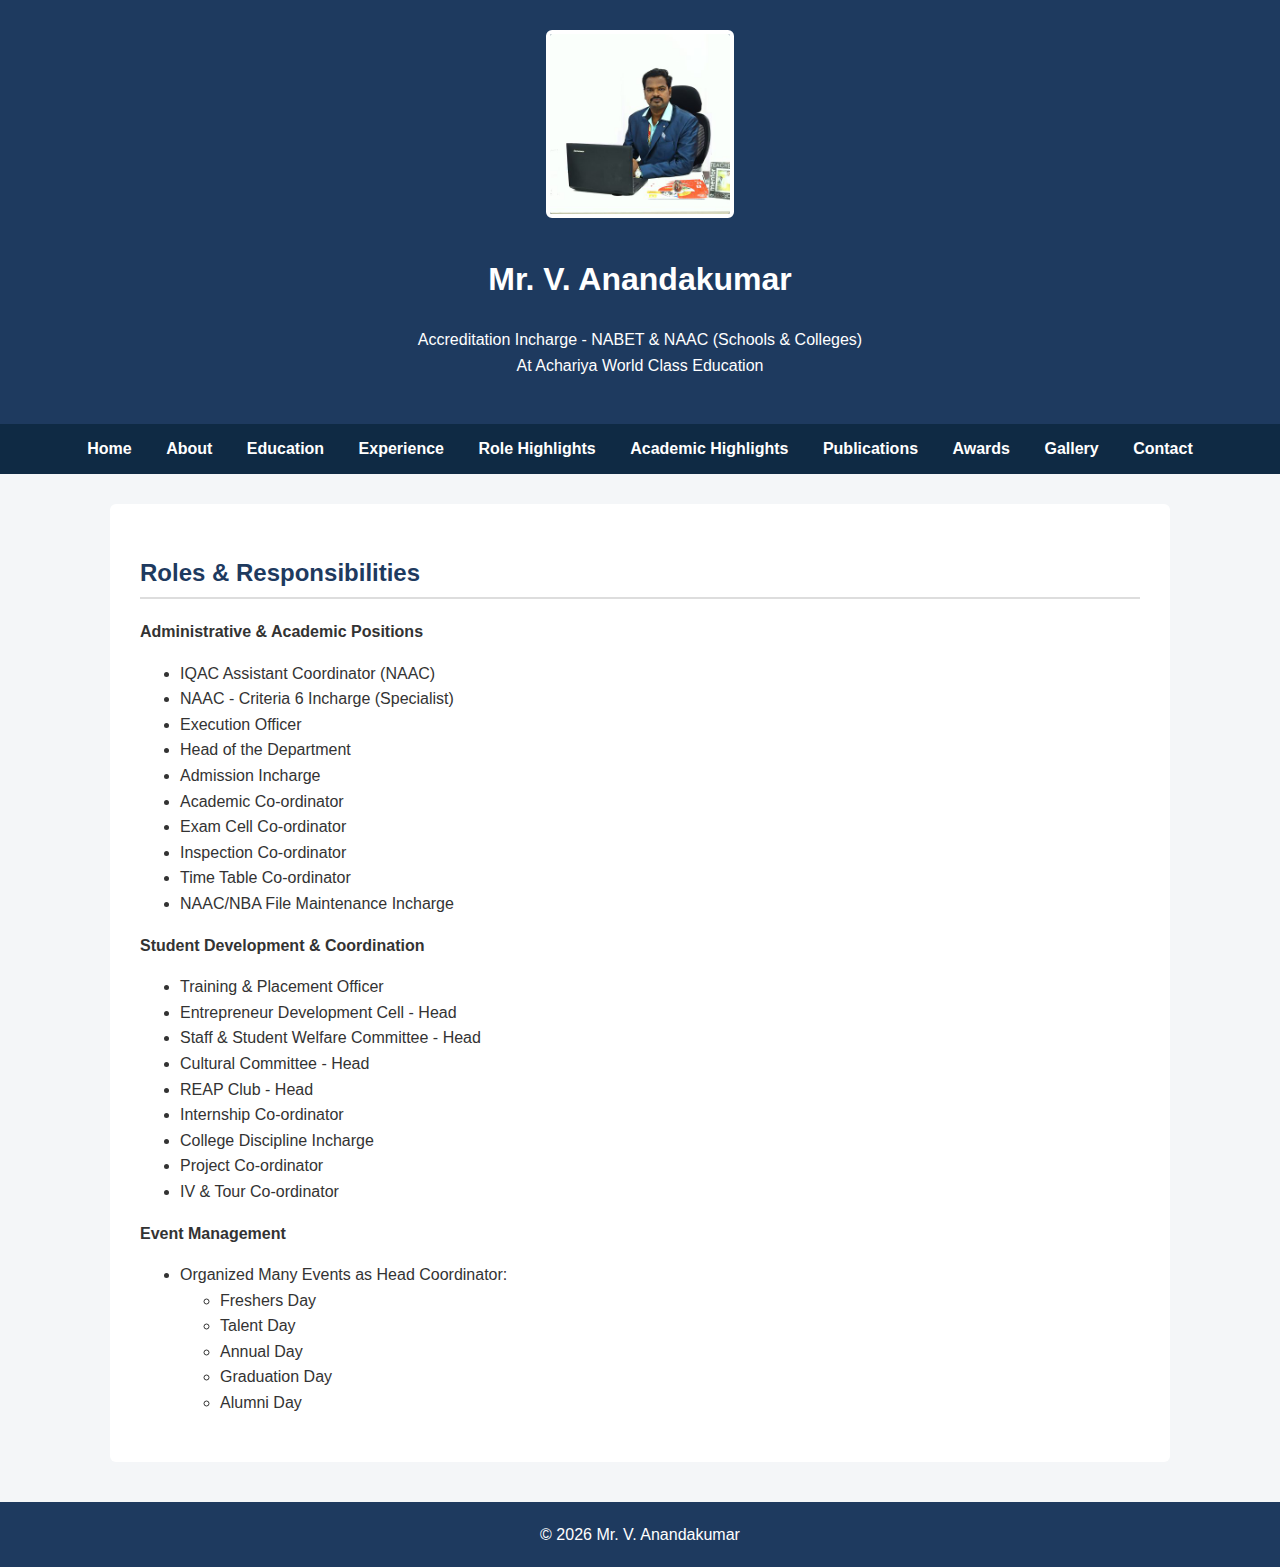
<file: Role Highlights.htm>
<html><head><title>Publicatinos</title></head><body>
 <head>
  <title>Role Highlights</title>
  <link rel="stylesheet" href="style.css">
</head>
<body>
<header>
    <img src="profile.jpg" alt="Mr. V. Anandakumar">
    <h1>Mr. V. Anandakumar</h1>
    <p>Accreditation Incharge - NABET & NAAC (Schools & Colleges)<br>At Achariya World Class Education</p>
</header><nav>
  <a href="index.html">Home</a>
  <a href="about.html">About</a>
  <a href="education.html">Education</a>
  <a href="experience.html">Experience</a>
  <a href="Role Highlights.htm">Role Highlights</a>
  <a href="Academic.html">Academic Highlights</a>
  <a href="publications.html">Publications</a>
  <a href="awards.html">Awards</a>
   <a href="Gallery.html">Gallery</a>
  <a href="contact.html">Contact</a>
</nav>

  <section id="publications">
   <h2>Roles & Responsibilities</h2>

    <div class="section-title"><b>Administrative & Academic Positions</b></div>
    <ul>
        <li><span class="highlight">IQAC Assistant Coordinator (NAAC)</span></li>
        <li><span class="highlight">NAAC - Criteria 6 Incharge (Specialist)</span></li>
        <li>Execution Officer</li>
        <li>Head of the Department</li>
        <li>Admission Incharge</li>
        <li>Academic Co-ordinator</li>
        <li>Exam Cell Co-ordinator</li>
        <li>Inspection Co-ordinator</li>
        <li>Time Table Co-ordinator</li>
        <li>NAAC/NBA File Maintenance Incharge</li>
    </ul>

    <div class="section-title"><b>Student Development & Coordination</b></div>
    <ul>
        <li>Training & Placement Officer</li>
        <li>Entrepreneur Development Cell - Head</li>
        <li>Staff & Student Welfare Committee - Head</li>
        <li>Cultural Committee - Head</li>
        <li>REAP Club - Head</li>
        <li>Internship Co-ordinator</li>
        <li>College Discipline Incharge</li>
        <li>Project Co-ordinator</li>
        <li>IV & Tour Co-ordinator</li>
    </ul>

    <div class="section-title"><b>Event Management</b></div>
    <ul>
        <li>Organized Many Events as Head Coordinator:
            <ul>
                <li>Freshers Day</li>
                <li>Talent Day</li>
                <li>Annual Day</li>
                <li>Graduation Day</li>
                <li>Alumni Day</li>
            </ul>
        </li>
    </ul>
</section>
<footer>
  © 2026 Mr. V. Anandakumar
</footer>
</body></html>
</file>
<file: style.css>
body {
  font-family: "Segoe UI", Arial, sans-serif;
  margin: 0;
  background: #f4f6f8;
  color: #333;
  line-height: 1.6;
}

header {
  background: #1e3a5f;
  color: white;
  padding: 30px;
  text-align: center;
}

header img {
  width: 180px;
  border-radius: 6px;
  border: 4px solid white;
  margin-bottom: 15px;
}

nav {
  background: #0f2a44;
  padding: 12px;
  text-align: center;
}

nav a {
  color: white;
  margin: 0 15px;
  text-decoration: none;
  font-weight: bold;
}

section {
  max-width: 1000px;
  margin: 30px auto;
  background: white;
  padding: 30px;
  border-radius: 6px;
}

h2 {
  color: #1e3a5f;
  border-bottom: 2px solid #ddd;
  padding-bottom: 5px;
}

footer {
  background: #1e3a5f;
  color: white;
  text-align: center;
  padding: 20px;
  margin-top: 40px;
}
.styled {
  border: 0;
  line-height: 2.5;
  padding: 0 20px;
  font-size: 1rem;
  text-align: center;
  color: white;
  text-shadow: 1px 1px 1px black;
  border-radius: 10px;
  background-color: tomato;
  background-image: linear-gradient(
    to top left,
    rgb(0 0 0 / 0.2),
    rgb(0 0 0 / 0.2) 30%,
    transparent
  );
  box-shadow:
    inset 2px 2px 3px rgb(255 255 255 / 0.6),
    inset -2px -2px 3px rgb(0 0 0 / 0.6);
}

.styled:hover {
  background-color: red;
}

.styled:active {
  box-shadow:
    inset -2px -2px 3px rgb(255 255 255 / 0.6),
    inset 2px 2px 3px rgb(0 0 0 / 0.6);
}
</file>
